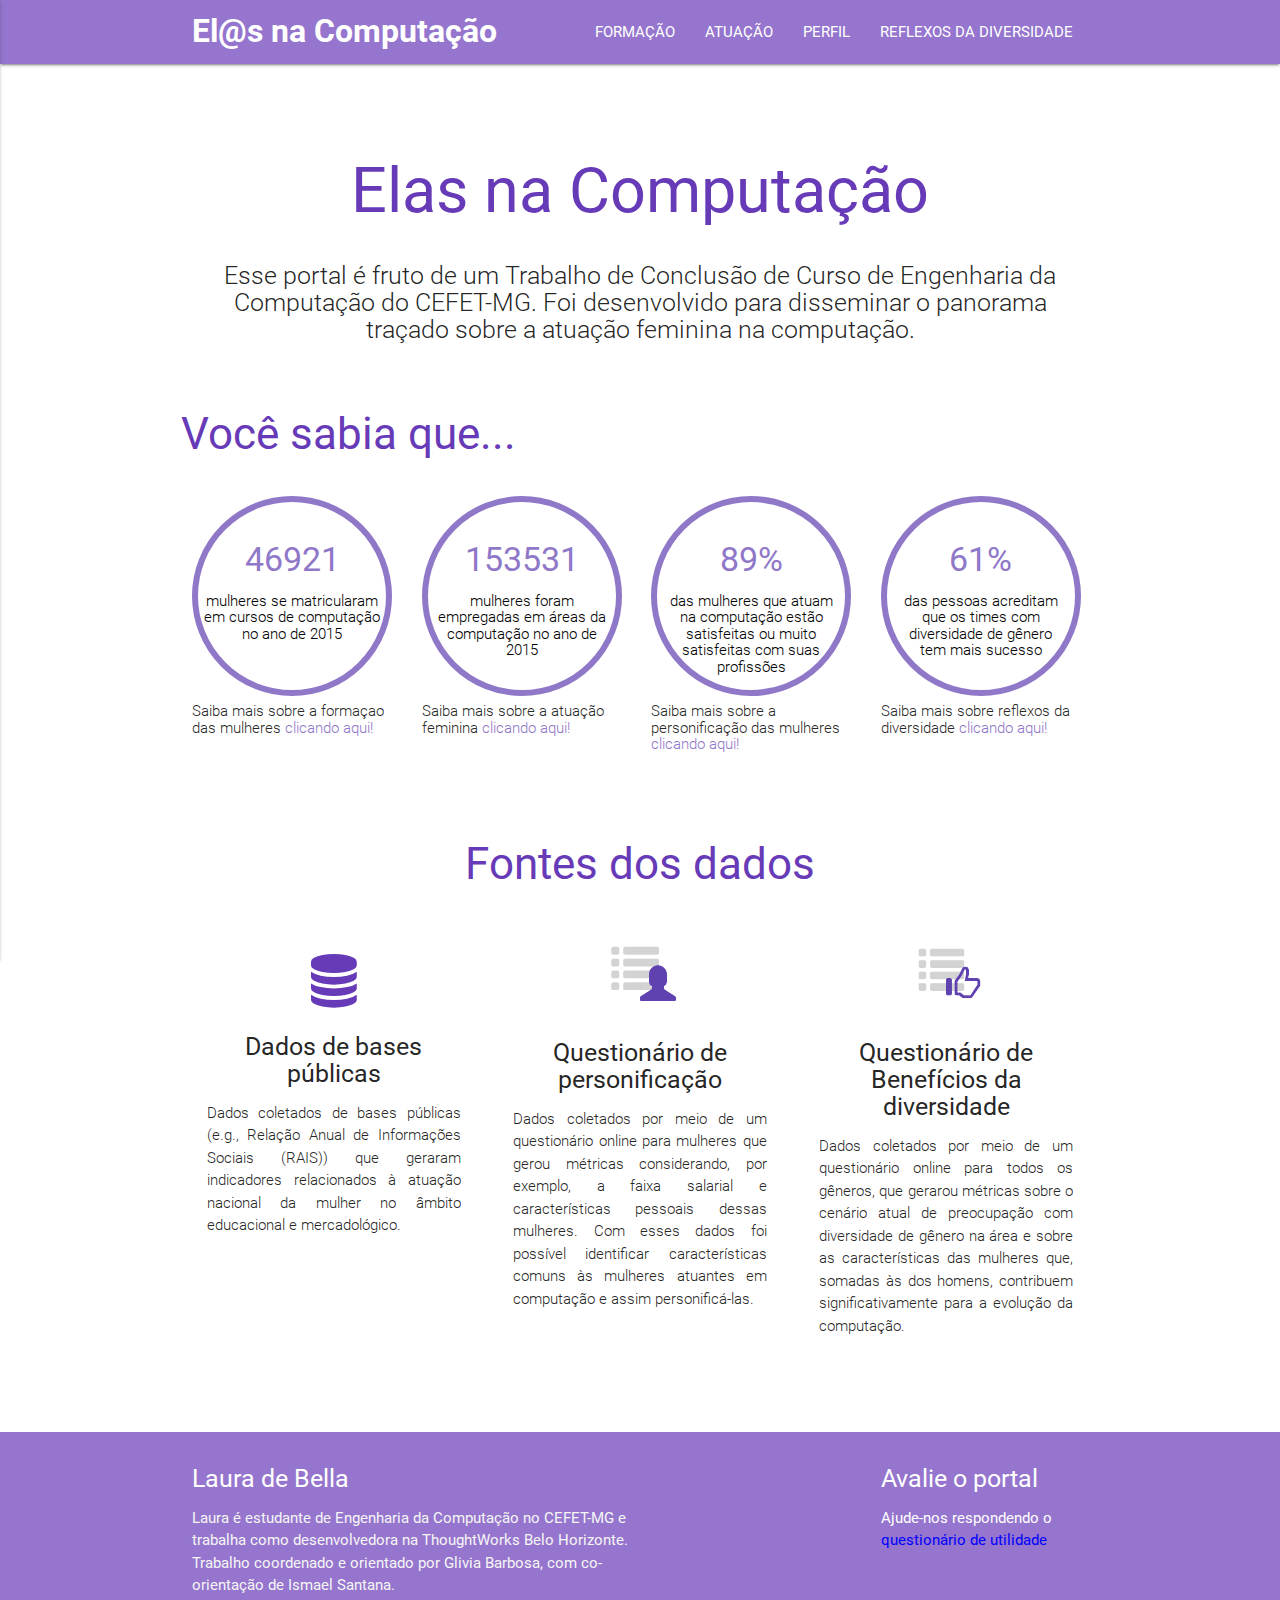
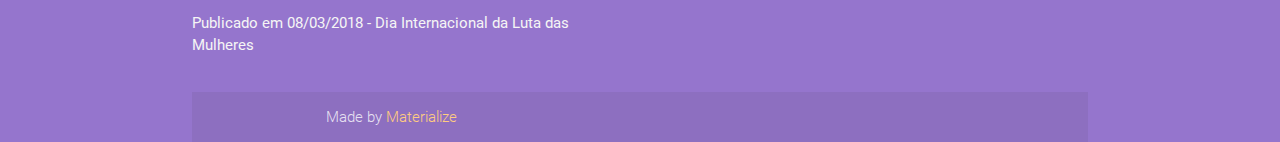
<file: index.html>
<!DOCTYPE html>
  <html lang="en">
  <head>
    <!-- Global site tag (gtag.js) - Google Analytics -->
<script async src="https://www.googletagmanager.com/gtag/js?id=UA-115524041-1"></script>
<script>
  window.dataLayer = window.dataLayer || [];
  function gtag(){dataLayer.push(arguments);}
  gtag('js', new Date());

  gtag('config', 'UA-115524041-1');
</script>

    <meta http-equiv="Content-Type" content="text/html; charset=UTF-8"/>
    <meta name="viewport" content="width=device-width, initial-scale=1, maximum-scale=1.0"/>
    <title>El@s na Computação - Página Inicial</title>

    <!-- CSS  -->
    <link href="https://fonts.googleapis.com/icon?family=Material+Icons" rel="stylesheet">
    <link href="css/materialize.css" type="text/css" rel="stylesheet" media="screen,projection"/>

    <link href="css/style.css" type="text/css" rel="stylesheet" media="screen,projection"/>
    <link rel="stylesheet" href="https://cdnjs.cloudflare.com/ajax/libs/font-awesome/4.7.0/css/font-awesome.min.css">
  </head>
  <body>



    <nav class="deep-purple lighten-2" role="navigation">
      <div class="nav-wrapper container"><a id="logo-container" href="index.html" class="brand-logo">El@s na Computação</a>
       <ul class="right hide-on-med-and-down menu-principal">
          <li><a href='educacao.html'>Formação</a></li>
          <li><a href='ocupacao.html'>Atuação</a></li>
          <li><a href='personificacao.html'>Perfil</a></li>
          <li><a href='beneficios.html'>Reflexos da Diversidade</a></li>
        </ul>

        <ul id="nav-mobile" class="side-nav">
          <li><a href='index.html'>Página Inicial</a></li>
          <li><a href='educacao.html'>Formação</a></li>
          <li><a href='ocupacao.html'>Atuação</a></li>
          <li><a href='personificacao.html'>Perfil</a></li>
          <li><a href='beneficios.html'>Reflexos da Diversidade</a></li>
        </ul>
        <a href="#" data-activates="nav-mobile" class="button-collapse"><i class="material-icons">menu</i></a>
      </div>
    </nav>


    <div class="section no-pad-bot" id="index-banner">
      <div class="container">
        <br><br>
        <h1 id="title-elas" class="header center lighten-2 deep-purple-text">Elas na Computação</h1>
        <div class="row center">
          <h5 class="header col s12 light">
            Esse portal é fruto de um Trabalho de Conclusão de Curso de Engenharia da Computação do CEFET-MG. Foi desenvolvido para disseminar o panorama traçado sobre a atuação feminina na computação. 
          </h5>
        </div>


      <!--  <div class="row center">
          <a href="http://materializecss.com/getting-started.html" id="download-button" class="btn-large waves-effect waves-light orange">Botão?</a>
        </div>-->

      </div>
    </div>


    <div class="section" id="voce-sabia">
      <div class="container">
        <div class="row">
          <h3 class="header left lighten-2 deep-purple-text">Você sabia que...</h3>

        </div>
        <div class="row" style="height: 250px"> 
          <div class="col s12 m6 l3">
            <a class="data-home" href="educacao.html">
              <div id='circle'>
                <br>
                <h4 class="center" style="color: #8F78C8">46921</h4>
                <h6 class="center light">mulheres se matricularam<br> em cursos de computação<br> no ano de 2015</h6>
              </div>
            </a>
            <h6 class="light">Saiba mais sobre a formaçao das mulheres <a class="link-home" href="educacao.html">clicando aqui!</h6></a>
          </div>
          <div class="col s12 m6 l3">
            <a class="data-home" href="ocupacao.html">
              <div id='circle'>
                <br>
                <h4 class="center" style="color: #8F78C8">153531</h4>
                <h6 class="center light">mulheres foram<br> empregadas em áreas da<br> computação no ano de <br>2015</h6>
              </div>
            </a>
            <h6 class="light">Saiba mais sobre a atuação feminina <a class="link-home" href="ocupacao.html">clicando aqui!</h6></a>
          </div>
          <div class="col s12 m6 l3">
            <a class="data-home" href="personificacao.html?#auto_analise">
              <div id='circle'>
                <br>
                <h4 class="center" style="color: #8F78C8">89%</h4>
                <h6 class="center light">das mulheres que atuam <br>na computação estão<br> satisfeitas ou muito<br> satisfeitas com suas <br>profissões</h6>
              </div>
            </a>
            <h6 class="light">Saiba mais sobre a personificação das mulheres <a class="link-home" href="personificacao.html?#auto_analise">clicando aqui!</h6></a>
          </div>
          <div class="col s12 m6 l3">
            <a class="data-home" href="beneficios.html">
              <div id='circle'>
                <br>
                <h4 class="center" style="color: #8F78C8">61%</h4>
                <h6 class="center light">das pessoas acreditam<br> que os times com <br>diversidade de gênero <br>tem mais sucesso</h6>
              </div>
            </a>
            <h6 class="light">Saiba mais sobre reflexos da diversidade <a class="link-home" href="beneficios.html">clicando aqui!</a></h6>
          </div>
      </div>
      </div>
    </div>
    <br>

    <div class="container">
      <div class="section">

         <div class="row">     
          <h3 class="center lighten-2 deep-purple-text">Fontes dos dados</h3>
        </div>
        <!--   Icon Section   -->
        <div class="row">
          <div class="col s12 m4">
            <div class="icon-block">
              <h2 class="center deep-purple-text"><i class="fa fa-database"></i></h2>
              <h5 class="center">Dados de bases<br> públicas</h5>

              <p class="light" style="text-align: justify;">Dados coletados de bases públicas (e.g., Relação Anual de Informações Sociais (RAIS)) que geraram indicadores relacionados à atuação nacional da mulher no âmbito educacional e mercadológico. </p>
            </div>
          </div>
          
          <div class="col s12 m4">
            <div class="icon-block">
              
              <div class="center">
                <img src="icon-personificacao.png" style="height: 70px; margin: 12px">
              </div>
              <h5 class="center">Questionário de personificação</h5>

              <p class="light" style="text-align: justify;">Dados coletados por meio de um questionário online para mulheres que gerou métricas considerando, por exemplo, a faixa salarial e características pessoais dessas mulheres. Com esses dados foi possível identificar características comuns às mulheres atuantes em computação e assim personificá-las. </p>
            </div>
          </div>

          <div class="col s12 m4">
            <div class="icon-block">
              <div class="center">
                <img src="icon-beneficios.png" style="height: 70px; margin: 12px">
              </div>
              <h5 class="center">Questionário de Benefícios da diversidade</h5>

              <p class="light" style="text-align: justify;">Dados coletados por meio de um questionário online para todos os gêneros, que gerarou métricas sobre o cenário atual de preocupação com diversidade de gênero na área e sobre as características das mulheres que, somadas às dos homens, contribuem significativamente para a evolução da computação.</p>
            </div>
          </div>
        </div>

      </div>
      <br><br>
    </div>


    <footer class="page-footer deep-purple lighten-2">
      <div class="container">
        <div class="row">
          <div class="col l6 s12">
            <h5 class="white-text">Laura de Bella</h5>
            <p class="grey-text text-lighten-4">Laura é estudante de Engenharia da Computação no CEFET-MG e trabalha como desenvolvedora na ThoughtWorks Belo Horizonte.</br> Trabalho coordenado e orientado por Glivia Barbosa, com co-orientação de Ismael Santana.</p>
            <p class="grey-text text-lighten-4">Publicado em 08/03/2018 - Dia Internacional da Luta das Mulheres</p>


          </div>
          <div class="col l3 s12">
            
          </div>
          <div class="col l3 s12">
            <h5 class="white-text">Avalie o portal</h5>
            <p> Ajude-nos respondendo o  <a class="data-home" target="_blank" href="https://goo.gl/forms/3vVTSEtHX3EsvIuh1" style="color:blue">questionário de utilidade</a></p>
            
        </div>
      </div>
      <div class="footer-copyright">
        <div class="container">
        Made by <a class="orange-text text-lighten-3" href="http://materializecss.com">Materialize</a>
        </div>
      </div>
    </footer>


    <!--  Scripts-->
    <script src="https://code.jquery.com/jquery-2.1.1.min.js"></script>
    <script src="js/materialize.js"></script>
    <script src="js/init.js"></script>

    </body>
  </html>
</file>
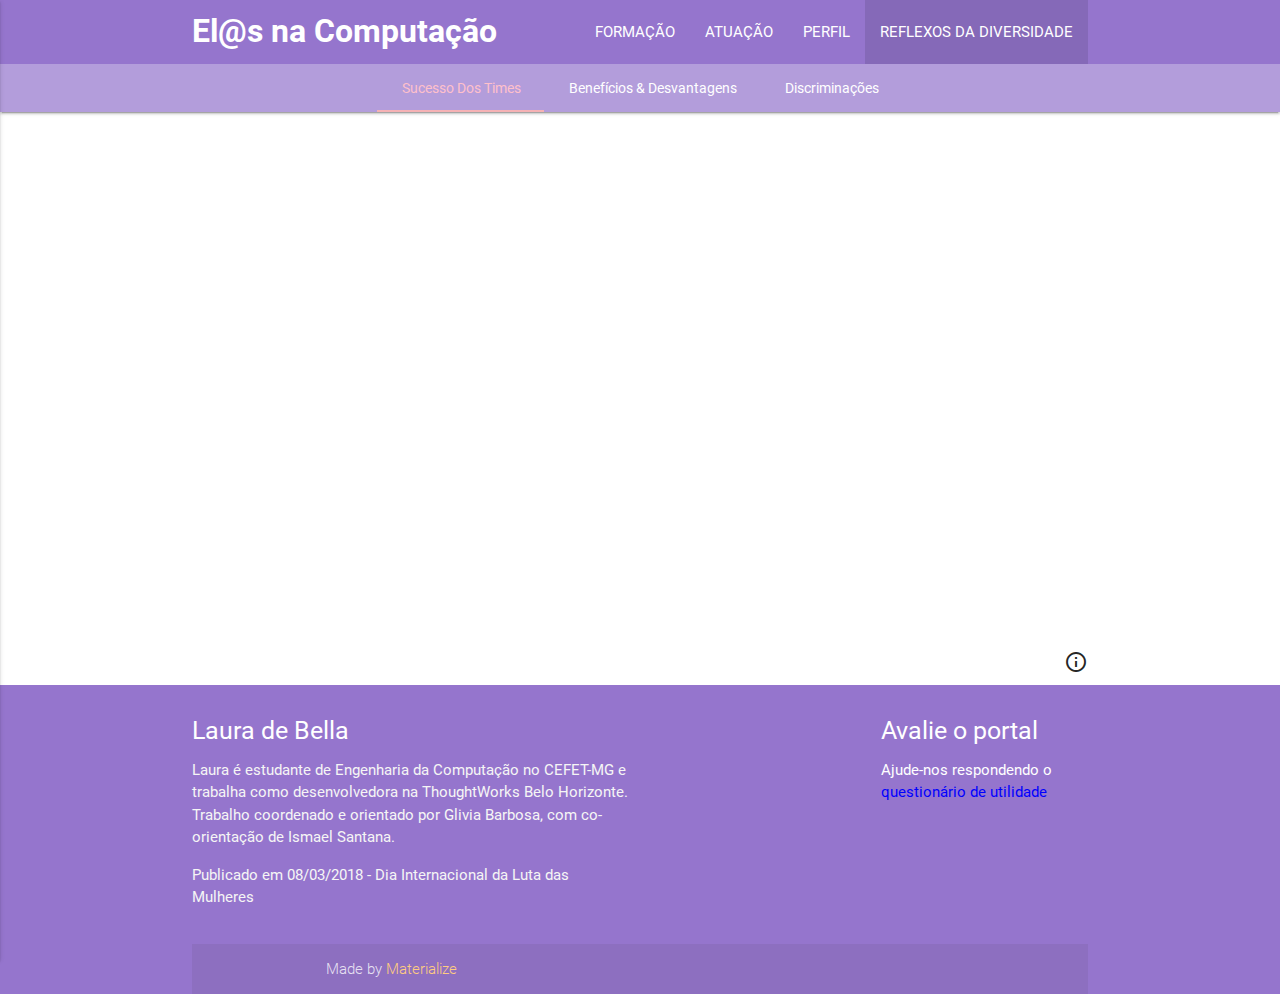
<file: beneficios.html>
<!DOCTYPE html>
<html lang="en">
<head>
  <!-- Global site tag (gtag.js) - Google Analytics -->
<script async src="https://www.googletagmanager.com/gtag/js?id=UA-115524041-1"></script>
<script>
  window.dataLayer = window.dataLayer || [];
  function gtag(){dataLayer.push(arguments);}
  gtag('js', new Date());

  gtag('config', 'UA-115524041-1');
</script>

  <meta http-equiv="Content-Type" content="text/html; charset=UTF-8"/>
  <meta name="viewport" content="width=device-width, initial-scale=1, maximum-scale=1.0"/>
  <title>El@s na Computação - Reflexos da diversidade</title>

  <!-- CSS  -->
  <link href="https://fonts.googleapis.com/icon?family=Material+Icons" rel="stylesheet">
  <link href="css/materialize.css" type="text/css" rel="stylesheet" media="screen,projection"/>
  <link href="css/style.css" type="text/css" rel="stylesheet" media="screen,projection"/>
</head>
<body>



 <nav class="deep-purple lighten-2 nav-extended" role="navigation">
    <div class="nav-wrapper container"><a id="logo-container" href="index.html" class="brand-logo">El@s na Computação</a>
      <ul class="right hide-on-med-and-down menu-principal">
        <li><a href='educacao.html'>Formação</a></li>
        <li><a href='ocupacao.html'>Atuação</a></li>
        <li><a href='personificacao.html'>Perfil</a></li>
        <li class="active"><a href='beneficios.html'>Reflexos da Diversidade</a></li>
      </ul>

      <ul id="nav-mobile" class="side-nav">
        <li><a href='index.html'>Página InSicial</a></li>
        <li class="active"><a href='educacao.html'>Formação</a></li>
        <li><a href='ocupacao.html'>Atuação</a></li>
        <li><a href='personificacao.html'>Perfil</a></li>
        <li class="active"><a href='beneficios.html'>Reflexos da Diversidade</a></li>
      </ul>
      <a href="#" data-activates="nav-mobile" class="button-collapse"><i class="material-icons">menu</i></a>
    </div>

     <div class="nav-content">
      <ul class="tabs deep-purple lighten-3" id="nav-tabs">

        <li class="tab internal-tabs"><a class="active" href="#sucesso">Sucesso dos Times</a></li>
        <li class="tab internal-tabs"><a href="#beneficios_e_desvantagens">Benefícios & Desvantagens</a>
        <li class="tab internal-tabs"><a href="#discriminacoes">Discriminações</a></li></li>
      </ul>
    </div>

  </nav>



 <!--  <div class="section no-pad-bot" id="index-banner">
    <div class="container">
      <br><br>
      <h1 class="header center lighten-2 deep-purple-text">
        Benefícios da Diversidade de Gênero
      </h1>
    </div>
  </div> -->

  <br>
  <div class="container" id="sucesso">
    <div class="section" style=" height: 550px;">

        <div id='sucesso_times' style=" height: 500px; width: 500px; margin: auto"></div>
        <i class="material-icons tooltipped" data-delay="50" data-tooltip="Para gerar essa visualização foi perguntado<br> às pessoas atuantes na computação se elas<br> acreditavam que times com diversidade tem mais sucesso." data-position="top" data-html="true" style="float: right">info_outline</i>
        <table border="1" hidden summary="Tabela com o número de Pessoas acreditam que times com maior diversidade tem mais sucesso">
          <caption>
            Pessoas acreditam que times com maior diversidade tem mais sucesso
          </caption>

          <tr>
            <td></td>
            <th>Número de Pessoas</th>
            <th>Percentual</th>
          </tr>
          <tr>
            <th>pessoas que acreditam que os times com maior diversidade de gênero tem mais sucesso</th>
            <td>244</td>
            <td>61%</td>
          </tr>
          <tr>
            <th>pessoas que acreditam que os times com maior diversidade de gênero não tem necessáriamente mais sucesso</th>
            <td>156</td>
            <td>39%</td>
          </tr>
        </table>
 
    </div>
  </div>  

  <div class="container" id="beneficios_e_desvantagens" style=" height:600px; margin: auto;">
    <div class="section">

      <div style="width:850px; margin: auto;">
        <div id='beneficios_desvantagens' style=" height: 500px; "></div>
        <i class="material-icons tooltipped" data-delay="50" data-tooltip="Para gerar essa visualização foi perguntado<br> às pessoas atuantes na computação quais eram<br> os benefícios e as desvangens da diversidade de gênero nos times de computação." data-position="top" data-html="true" style="float: right">info_outline</i>
        <table border="1" hidden summary="Ranking com as palavras mais citadas no que diz respeito aos benefícios da diversidade de gênero">

          <caption>
           benefícios da diversidade de gênero
          </caption>

          <tr>
            <td></td>
            <th>Posição no Ranking</th>
            <th>Benefício</th>
          </tr>
          <tr><td>1</td><td>Diferentes</td></tr>
          <tr><td>2</td><td>Diversidade</td></tr>
          <tr><td>3</td><td>Visão</td></tr></td></tr>
          <tr><td>4</td><td>Organização</td></tr>
          <tr><td>5</td><td>Equipe</td></tr>
          <tr><td>6</td><td>Time</td></tr>
          <tr><td>7</td><td>Capacidade</td></tr>
        </table>
        <table border="1" hidden summary="Ranking com as palavras mais citadas no que diz respeito as desvangens da diversidade de gênero">

          <caption>
            desvantagens da diversidade de gênero
          </caption>

          <tr>
            <td></td>
            <th>Posição no Ranking</th>
            <th>Desvantagem</th>
          </tr>
          <tr><td>1</td><td>Nenhuma</td></tr>
          <tr><td>2</td><td>Nenhum</td></tr>
          <tr><td>3</td><td>Preconceito</td></tr>
          <tr><td>4</td><td>Ansiedade</td></tr>
        </table>
      </div>
    </div>
  </div>


  <div class="container" id="discriminacoes" style="height: 1700px; margin: auto;">
    <div class="section">
      <div style="width:850px; margin: auto;">

        <div id='preconceitos' style=" height: 500px;"></div>  
        <i class="material-icons tooltipped" data-delay="50" data-tooltip="Para gerar essa visualização foi perguntado<br> às mulheres atuantes na computação quais <br> preconceitos ou discriminação elas já haviam sofrido." data-position="top" data-html="true" style="float: right">info_outline</i>
        <br>
        <br>

        <div style=" height: 500px; float:left;">
          <div id='diferenca_salarial' ></div>
          <table border="1" hidden summary="Tabela com as diferenças salariais entre gêneros">

            <caption>
              Diferenças salariais entre gêneros
            </caption>

            <tr>
              <td></td>
              <th>Número de Mulheres</th>
              <th>Percentual</th>
            </tr>
            <tr>
              <th>mulheres que identificam diferenças salariais</th>
              <td>50</td>
              <td>40%</td>
            </tr>
            <tr>
              <th>mulheres que não identificam diferenças salariais</th>
              <td>75</td>
              <td>60%</td>
            </tr>
          </table>
          <i class="material-icons tooltipped" data-delay="50" data-tooltip="Para gerar essa visualização foi perguntado<br> às mulheres atuantes na computação se elas <br> identificavam diferenças salariais entre gêneros." data-position="top" data-html="true" style="float: right">info_outline</i>
        </div>

        <div id='preterida_em_promocao' style=" width: '50%'"></div>
        <i class="material-icons tooltipped" data-delay="50" data-tooltip="Para gerar essa visualização foi perguntado<br> às mulheres atuantes na computação se <br> elas já haviam se sentido preteridas em <br>promoções por serem mulheres." data-position="top" data-html="true" style="float: right">info_outline</i>
        <table border="1" hidden summary="Tabela com o Índice de discriminação em promoções">
          <caption>
            Índice de discriminação em promoções
          </caption>

          <tr>
            <td></td>
            <th>Número de Mulheres</th>
            <th>Percentual</th>
          </tr>
          <tr>
            <th>mulheres já se sentiram preteridas em promoções por serem mulheres</th>
            <td>72</td>
            <td>38%</td>
          </tr>
          <tr>
            <th>mulheres nunca se sentiram preteridas em promoções por serem mulheres</th>
            <td>152</td>
            <td>62%</td>
          </tr>
        </table>

      <br>
      <br>
      <div style=" height: 500px; float:left;">
        <div id='diferencas_salariais' ></div>
        <i class="material-icons tooltipped" data-delay="50" data-tooltip="Para gerar essa visualização foi perguntado<br> às pessoas atuantes na computaçãose elas <br> identificavam diferenças salariais entre gêneros" data-position="top" data-html="true" style="float: right">info_outline</i>
        <table border="1" hidden summary="Tabela com o número de Pessoas que identificam diferenças salariais entre homens e mulheres">
          <caption>
            Pessoas que identificam diferenças salariais entre homens e mulheres
          </caption>

          <tr>
            <td></td>
            <th>Número de Pessoas</th>
            <th>Percentual</th>
          </tr>
          <tr>
            <th>pessoas que identificam diferenças salariais</th>
            <td>114</td>
            <td>31%</td>
          </tr>
          <tr>
            <th>pessoas que não identificam diferenças salariais</th>
            <td>247</td>
            <td>69%</td>
          </tr>
        </table>
      </div>

      <div id='presenciaram_preconceito' style=" height: 500px;  "></div>
      <i class="material-icons tooltipped" data-delay="50" data-tooltip="Para gerar essa visualização foi perguntado<br> às pessoas atuantes na computaçãose se elas <br> já presenciaram algum tipo de discriminação<br> contra mulheres na computação" data-position="top" data-html="true" style="float: right">info_outline</i>
      <table border="1" hidden summary="Tabela com o número de Pessoas que ja presenciaram discriminação contra mulheres na computação">
        <caption>
          Pessoas que ja presenciaram discriminação contra mulheres na computação
        </caption>

        <tr>
          <td></td>
          <th>Número de Pessoas</th>
          <th>Percentual</th>
        </tr>
        <tr>
          <th>pessoas que já presenciaram algum tipo de preconceito contra mulheres na computação</th>
          <td>290</td>
          <td>71%</td>
        </tr>
        <tr>
          <th>pessoas que nunca presenciaram algum tipo de preconceito contra mulheres na computação</th>
          <td>114</td>
          <td>29%</td>
        </tr>
      </table>

      </div>
    </div>
  </div>
      


<footer class="page-footer deep-purple lighten-2">
      <div class="container">
        <div class="row">
          <div class="col l6 s12">
            <h5 class="white-text">Laura de Bella</h5>
            <p class="grey-text text-lighten-4">Laura é estudante de Engenharia da Computação no CEFET-MG e trabalha como desenvolvedora na ThoughtWorks Belo Horizonte.</br> Trabalho coordenado e orientado por Glivia Barbosa, com co-orientação de Ismael Santana.</p>
            <p class="grey-text text-lighten-4">Publicado em 08/03/2018 - Dia Internacional da Luta das Mulheres</p>


          </div>
          <div class="col l3 s12">
            
          </div>
          <div class="col l3 s12">
            <h5 class="white-text">Avalie o portal</h5>
            <p> Ajude-nos respondendo o  <a class="data-home" target="_blank" href="https://goo.gl/forms/3vVTSEtHX3EsvIuh1" style="color:blue">questionário de utilidade</a></p>
            
        </div>
      </div>
      <div class="footer-copyright">
        <div class="container">
        Made by <a class="orange-text text-lighten-3" href="http://materializecss.com">Materialize</a>
        </div>
      </div>
    </footer>

  <!--  Scripts-->

  <script src= "https://cdn.zingchart.com/zingchart.min.js"></script>
  <script src="https://code.jquery.com/jquery-2.1.1.min.js"></script>
  <script src="js/materialize.js"></script>
  <script src="js/init.js"></script>

  <script src="js/beneficios/sucesso_times.js"></script>

  <script src="js/beneficios/beneficios_desvantagens.js"></script>
  
  <script src="js/nav-content-script.js"></script>


  <script src="js/personificacao/preconceitos.js"></script>
  <script src="js/personificacao/diferenca_salarial.js"></script>
  <script src="js/personificacao/preterida_em_promocao.js"></script>
  <script src="js/personificacao/diferencas_salariais.js"></script>
  <script src="js/personificacao/presenciaram_preconceito.js"></script>


  <style type="text/css">
          #matriculados {
            height:75%;
            width:100%;

          }

          #concluintes {
            height:75%;
            width:100%;
          }
           
          .zc-ref {
            display: none;
          }
        </style>

  </body>
</html>
</file>
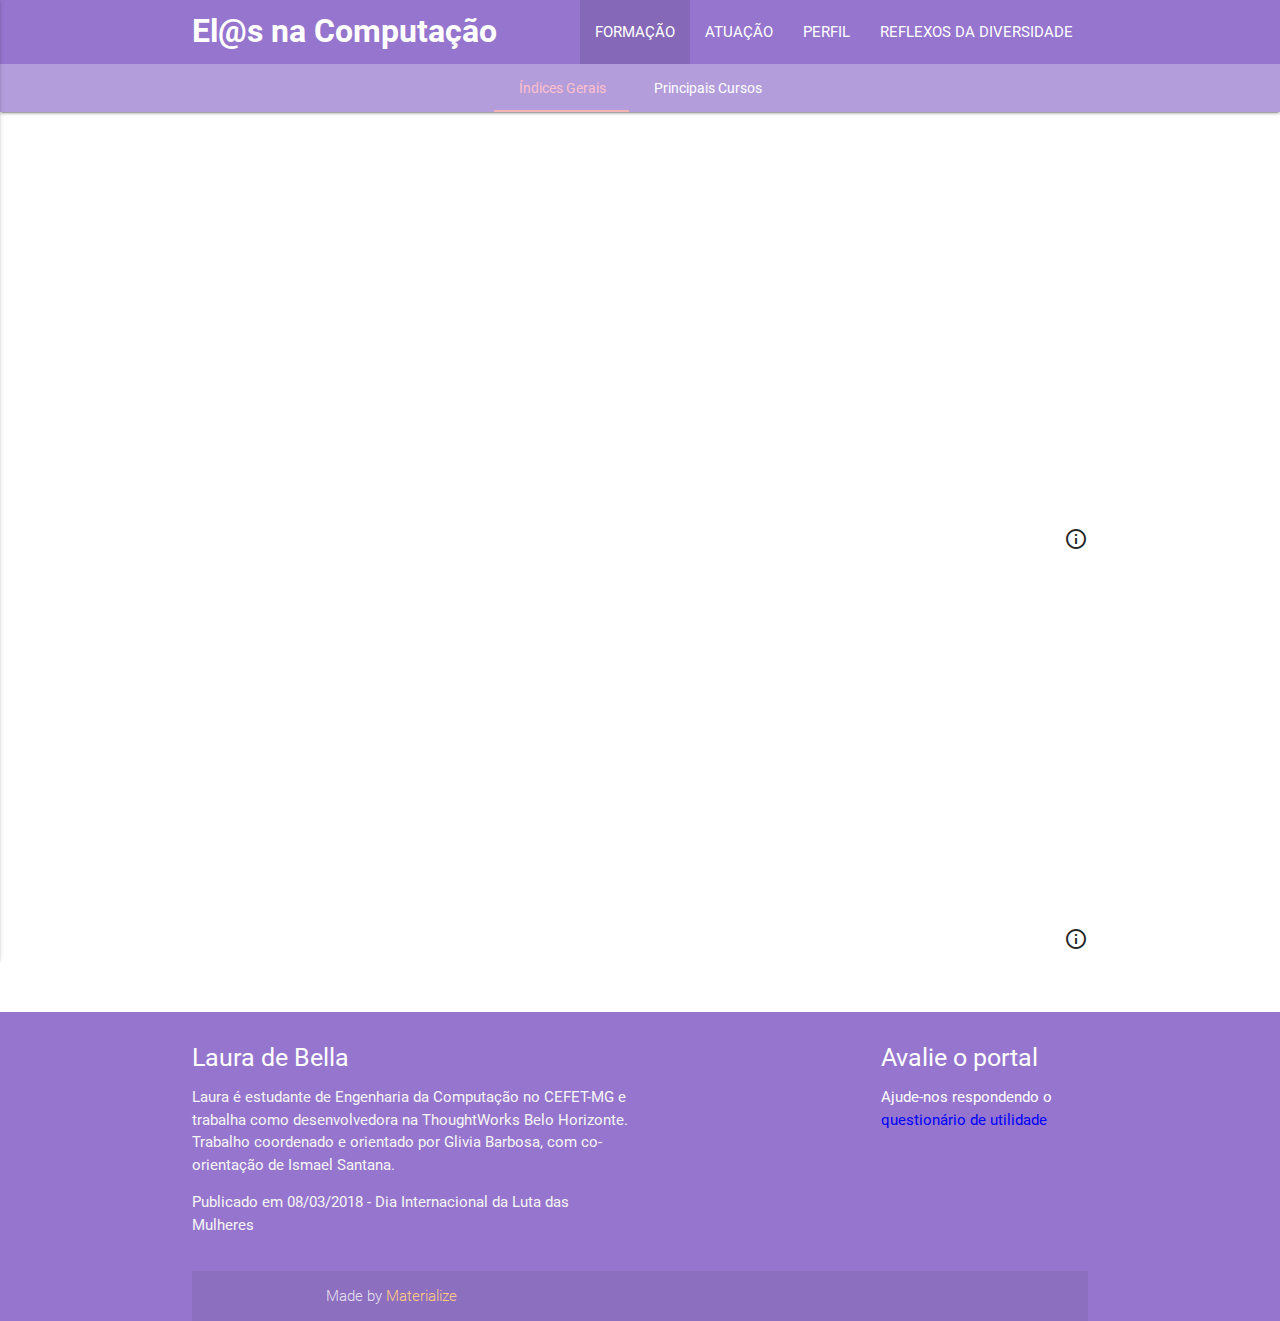
<file: educacao.html>
<!DOCTYPE html>
<html lang="en">
<head>
  <!-- Global site tag (gtag.js) - Google Analytics -->
<script async src="https://www.googletagmanager.com/gtag/js?id=UA-115524041-1"></script>
<script>
  window.dataLayer = window.dataLayer || [];
  function gtag(){dataLayer.push(arguments);}
  gtag('js', new Date());

  gtag('config', 'UA-115524041-1');
</script>

  <meta http-equiv="Content-Type" content="text/html; charset=UTF-8"/>
  <meta name="viewport" content="width=device-width, initial-scale=1, maximum-scale=1.0"/>
  <title>El@s na Computação - Formação</title>

  <!-- CSS  -->
  <link href="https://fonts.googleapis.com/icon?family=Material+Icons" rel="stylesheet">
  <link href="css/materialize.css" type="text/css" rel="stylesheet" media="screen,projection"/>
  <link href="css/style.css" type="text/css" rel="stylesheet" media="screen,projection"/>
</head>
<body>



<nav class="deep-purple lighten-2 nav-extended" role="navigation">
    <div class="nav-wrapper container"><a id="logo-container" href="index.html" class="brand-logo">El@s na Computação</a>
      <ul class="right hide-on-med-and-down menu-principal">
        <li class="active"><a href='educacao.html'>Formação</a></li>
        <li><a href='ocupacao.html'>Atuação</a></li>
        <li> <a href='personificacao.html'>Perfil</a></li>
        <li><a href='beneficios.html'>Reflexos da Diversidade</a></li>
      </ul>

      <ul id="nav-mobile" class="side-nav menu-principal">
        <li><a href='index.html'>Página InSicial</a></li>
        <li class="active"><a href='educacao.html'>Formação</a></li>
        <li><a href='ocupacao.html'>Atuação</a></li>
        <li><a href='personificacao.html'>Perfil</a></li>
        <li><a href='beneficios.html'>Reflexos da Diversidade</a></li>
      </ul>
      <a href="#" data-activates="nav-mobile" class="button-collapse"><i class="material-icons">menu</i></a>
    </div>

     <div class="nav-content">
      <ul class="tabs deep-purple lighten-3" id="nav-tabs">

        <li class="tab internal-tabs"><a class="active" href="#gerais">Índices Gerais</a></li>
        <li class="tab internal-tabs"><a href="#cursos">Principais Cursos</a></li>
      </ul>
    </div>

  </nav>


 <!--  <div class="section no-pad-bot" id="index-banner">
    <div class="container">
      <br><br>
      <h1 class="header center lighten-2 deep-purple-text">Dados de Formação</h1>
    </div>
  </div> -->

  <div class="container" id="gerais" style="height: 900px">
    <div class="section">
      <div id='matriculados' style=" height: 400px;"></div> 
      <i class="material-icons tooltipped" data-delay="50" data-tooltip="Gráfico gerado a partir da informação de <br>número de pessoas matriculadas por gênero e por ano<br> em cursos da computação. <br>Dados disponibilizada pela SBC." data-position="top" data-html="true" style="float: right">info_outline</i>
   
      <table border="1" hidden summary="Tabela com o número de matrículados em cursos de computação por gênero entre 2001 e 2015">

        <caption>
          número de matrículados em cursos de computação por gênero entre 2001 e 2015 
        </caption>

        <tr>
          <td></td>
          <th>Gênero masculino</th>
          <th>Gênero feminino</th>
        </tr>
        <tr><th>2001</th><td>89070</td><td>8281</td></tr>
        <tr><th>2002</th><td>111905</td><td>33190</td></tr>
        <tr><th>2003</th><td>133902</td><td>36627</td></tr>
        <tr><th>2004</th><td>147846</td><td>38061</td></tr>
        <tr><th>2005</th><td>168450</td><td>41230</td></tr>
        <tr><th>2006</th><td>182456</td><td>42151</td></tr>
        <tr><th>2007</th><td>210156</td><td>44613</td></tr>
        <tr><th>2008</th><td>241683</td><td>54662</td></tr>
        <tr><th>2009</th><td>246743</td><td>54000</td></tr>
        <tr><th>2010</th><td>261793</td><td>52643</td></tr>
        <tr><th>2011</th><td>257434</td><td>49958</td></tr>
        <tr><th>2012</th><td>255297</td><td>47777</td></tr>
        <tr><th>2013</th><td>259737</td><td>47154</td></tr>
        <tr><th>2014</th><td>272078</td><td>49042</td></tr>
        <tr><th>2015</th><td>273150</td><td>46921</td></tr>
      </table>

      <div id='concluintes' style=" height: 400px;"></div>
      <i class="material-icons tooltipped" data-delay="50" data-tooltip="Gráfico gerado a partir da informação de <br>número de pessoas formandas por gênero e por ano<br> em cursos da computação. <br>Dados disponibilizada pela SBC." data-position="top" data-html="true" style="float: right">info_outline</i>
      <table border="1" hidden summary="Tabela com o número de Concluíntes em cursos de computação por gênero entre 2001 e 2015">

        <caption>
          número de Concluíntes em cursos de computação por gênero entre 2001 e 2015
        </caption>

        <tr>
          <td></td>
          <th>Gênero masculino</th>
          <th>Gênero feminino</th>
        </tr>
        <tr><th>2001</th><td>7256</td><td>3380</td></tr>
        <tr><th>2002</th><td>9225</td><td>3470</td></tr>
        <tr><th>2003</th><td>11437</td><td>3881</td></tr>
        <tr><th>2004</th><td>16574</td><td>5216</td></tr>
        <tr><th>2005</th><td>21452</td><td>6455</td></tr>
        <tr><th>2006</th><td>23400</td><td>6450</td></tr>
        <tr><th>2007</th><td>26019</td><td>6432</td></tr>
        <tr><th>2008</th><td>28505</td><td>6775</td></tr>
        <tr><th>2009</th><td>36364</td><td>8955</td></tr>
        <tr><th>2010</th><td>34714</td><td>7762</td></tr>
        <tr><th>2011</th><td>33222</td><td>6902</td></tr>
        <tr><th>2012</th><td>33420</td><td>7127</td></tr>
        <tr><th>2013</th><td>31940</td><td>6448</td></tr>
        <tr><th>2014</th><td>32938</td><td>6404</td></tr>
        <tr><th>2015</th><td>34828</td><td>6638</td></tr>
      </table>

    </div>
  </div>  

  <div class="container" id="cursos" style="height: 600px; width: 900px; margin: auto;">
    <div class="section">
      <div id='cursos_graduacao' style=" height: 500px; float:left;"></div>
      <i class="material-icons tooltipped" data-delay="50" data-tooltip="Para gerar essa visualização foi perguntado<br> às mulheres atuantes na computação o <br>curso de graduação que haviam cursado." data-position="top" data-html="true" style="float: right">info_outline</i>
      <table border="1" hidden summary="Ranking com as palavras mais citadas no que diz respeito aos principais cursos de graduação cursados pelas mulheres">

        <caption>
          principais cursos de graduação cursados pelas mulheres
        </caption>

        <tr>
          <td></td>
          <th>Posição no Ranking</th>
          <th>Curso</th>
        </tr>
        <tr><td>1</td><td>Ciência da Computação</td></tr>
        <tr><td>2</td><td>Sistema de Informação</td></tr>
        <tr><td>3</td><td>Engenharia da Computação</td></tr>
        <tr><td>4</td><td>Sistema de Informação</td></tr>
        <tr><td>5</td><td>Administração de Enpresas</td></tr>
      </table>
    </div>
  </div>
  

<footer class="page-footer deep-purple lighten-2">
      <div class="container">
        <div class="row">
          <div class="col l6 s12">
            <h5 class="white-text">Laura de Bella</h5>
            <p class="grey-text text-lighten-4">Laura é estudante de Engenharia da Computação no CEFET-MG e trabalha como desenvolvedora na ThoughtWorks Belo Horizonte.</br> Trabalho coordenado e orientado por Glivia Barbosa, com co-orientação de Ismael Santana.</p>
            <p class="grey-text text-lighten-4">Publicado em 08/03/2018 - Dia Internacional da Luta das Mulheres</p>


          </div>
          <div class="col l3 s12">
            
          </div>
          <div class="col l3 s12">
            <h5 class="white-text">Avalie o portal</h5>
            <p> Ajude-nos respondendo o  <a class="data-home" target="_blank" href="https://goo.gl/forms/3vVTSEtHX3EsvIuh1" style="color:blue">questionário de utilidade</a></p>
            
        </div>
      </div>
      <div class="footer-copyright">
        <div class="container">
        Made by <a class="orange-text text-lighten-3" href="http://materializecss.com">Materialize</a>
        </div>
      </div>
    </footer>


  <!--  Scripts-->

  <script src= "https://cdn.zingchart.com/zingchart.min.js"></script>
  <script src="https://code.jquery.com/jquery-2.1.1.min.js"></script>
  <script src="js/materialize.js"></script>
  <script src="js/init.js"></script>
  <script src="js/educacao/educacao.js"></script>
  <script src="js/educacao/cursos_graduacao.js"></script>

  <script src="js/nav-content-script.js"></script>

  <style type="text/css">
          #matriculados {
            height:75%;
            width:100%;

          }

          #concluintes {
            height:75%;
            width:100%;
          }
           
          .zc-ref {
            display: none;
          }
        </style>

  </body>
</html>
</file>
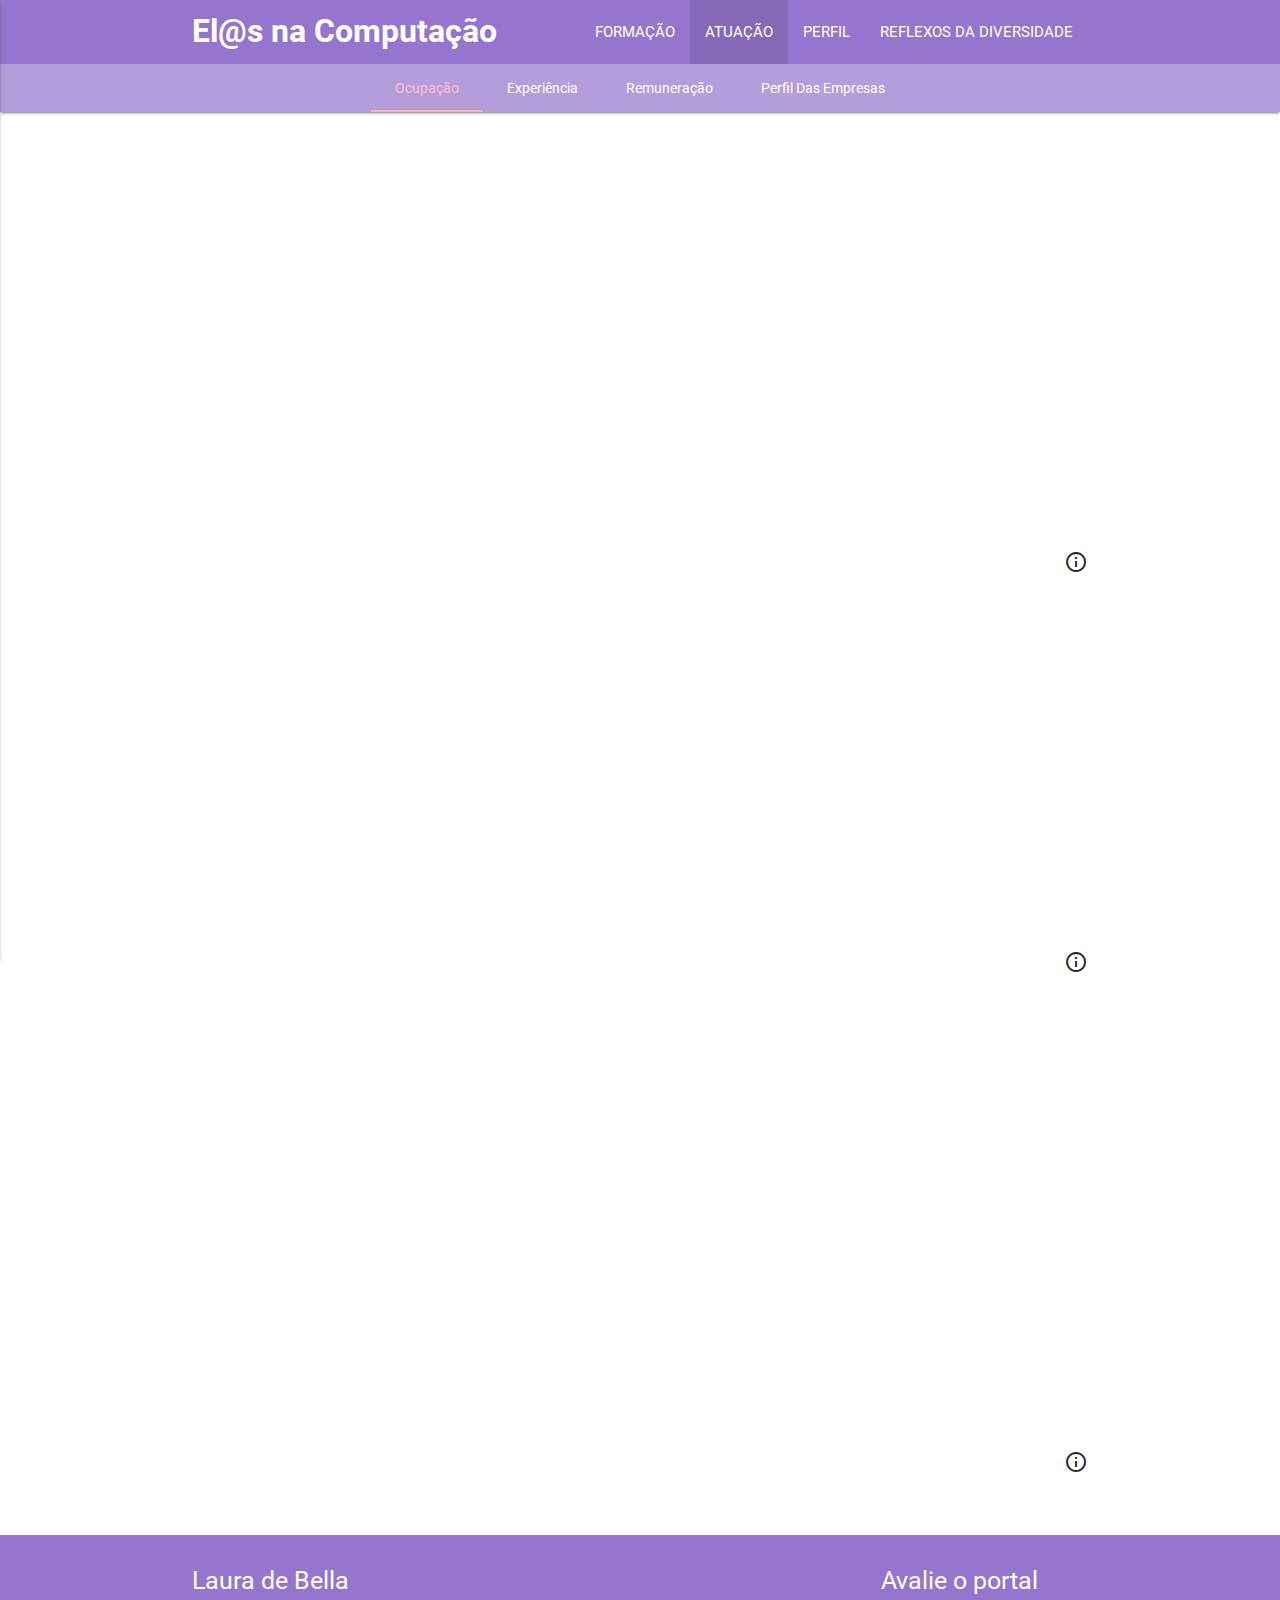
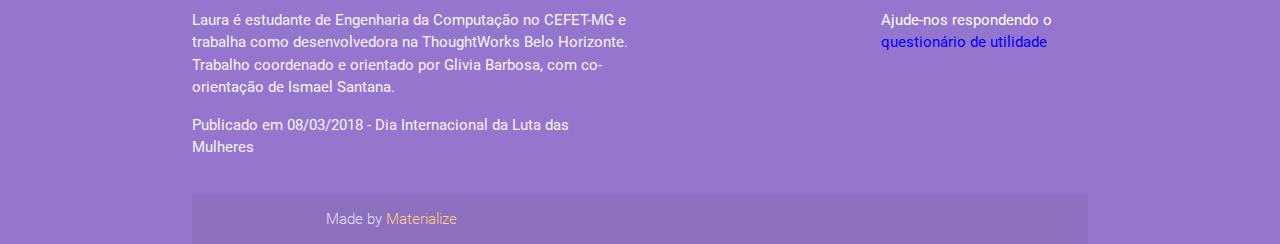
<file: ocupacao.html>
<!DOCTYPE html>
<html lang="en">
<head>
  <!-- Global site tag (gtag.js) - Google Analytics -->
<script async src="https://www.googletagmanager.com/gtag/js?id=UA-115524041-1"></script>
<script>
  window.dataLayer = window.dataLayer || [];
  function gtag(){dataLayer.push(arguments);}
  gtag('js', new Date());

  gtag('config', 'UA-115524041-1');
</script>

  <meta http-equiv="Content-Type" content="text/html; charset=UTF-8"/>
  <meta name="viewport" content="width=device-width, initial-scale=1, maximum-scale=1.0"/>
  <title>El@s na Computação - Atuação</title>

  <!-- CSS  -->
  <link href="https://fonts.googleapis.com/icon?family=Material+Icons" rel="stylesheet">
  <link href="css/materialize.css" type="text/css" rel="stylesheet" media="screen,projection"/>
  <link href="css/style.css" type="text/css" rel="stylesheet" media="screen,projection"/>
</head>
<body>

<nav class="deep-purple lighten-2 nav-extended" role="navigation">
  <div class="nav-wrapper container"><a id="logo-container" href="index.html" class="brand-logo">El@s na Computação</a>
    <ul class="right hide-on-med-and-down menu-principal">
      <li><a href='educacao.html'>Formação</a></li>
      <li class="active" ><a href='ocupacao.html'>Atuação</a></li>
      <li><a href='personificacao.html'>Perfil</a></li>
      <li><a href='beneficios.html'>Reflexos da Diversidade</a></li>
    </ul>

    <ul id="nav-mobile" class="side-nav">
      <li><a href='index.html'>Página InSicial</a></li>
      <li><a href='educacao.html'>Formação</a></li>
      <li class="active"><a href='ocupacao.html'>Atuação</a></li>
      <li><a href='personificacao.html'>Perfil</a></li>
      <li><a href='beneficios.html'>Reflexos da Diversidade</a></li>
    </ul>
    <a href="#" data-activates="nav-mobile" class="button-collapse"><i class="material-icons">menu</i></a>
  </div>

   <div class="nav-content">
    <ul class="tabs deep-purple lighten-3" id="nav-tabs">
      <li class="tab internal-tabs"><a class="active" href="#por_ocupacao">Ocupação</a></li>
      <li class="tab internal-tabs"><a href="#experiencia">Experiência</a></li>
      <li class="tab internal-tabs"><a href="#remuneracao">Remuneração</a></li>
      <li class="tab internal-tabs"><a href="#empresas">Perfil das Empresas</a></li>

    </ul>
  </div>

</nav>

  <!-- <div class="section no-pad-bot" id="index-banner">
    <div class="container">
      <br><br>
      <h1 class="header center lighten-2 deep-purple-text">Dados de Ocupação</h1>
    </div>
  </div> -->
  <br>

  <div class="container" id="por_ocupacao">
    <div class="section" style=" height: 1400px;">

      <div id='empregos_por_ocupação_ano' style=" height: 400px;"></div>
      <i class="material-icons tooltipped" data-delay="50" data-tooltip="Gráfico gerado a partir da informação de <br>número de empregos por ocupação entre 2003 e 2014<br> do gênero feminino. Dados disponibilizados pela <br>Relação Anual de Informações Sociais (RAIS)." data-position="top" data-html="true" style="float: right">info_outline</i> 
      <table border="1" hidden summary="Tabela com o Número de empregos por ocupação entre 2003 e 2014 do gênero feminino">

            <caption>
              Número de empregos por ocupação entre 2003 e 2014 do gênero feminino
            </caption>

            <tr>
              <td></td>
              <th>Diretoras de Serviços de Informática</th>
              <th>Engenheiras em Computação</th>
              <th>Gerentes de Tecnologia da Informação</th>
              <th>Administradoras de Tecnologia da Informação</th>
              <th>Analistas de Tecnologia da Informação</th>
              <th>Cientistas da Informação</th>
              <th>Técnicas de Desenvolvimento de Sistemas</th>
              <th>Técnicas em Operação de Computadores</th>
              <th>Processadoras de Dados</th>
            </tr>
            <tr><th>2003</th>  <td>135</td>  <td>185</td>  <td>1621</td><td>943</td>  <td>24743</td>  <td>9236</td>  <td>25395</td>  <td>14907</td><td>46590</td> </tr>
            <tr><th>2004</th>  <td>126</td>  <td>229</td>  <td>2027</td><td>1814</td>  <td>27741</td>  <td>9222</td>  <td>28646</td>  <td>15558</td><td>49055</td> </tr>
            <tr><th>2005</th>  <td>289</td>  <td>267</td>  <td>2334</td><td>1724</td>  <td>31042</td>  <td>10261</td>  <td>29403</td>  <td>15764</td><td>46393</td> </tr>
            <tr><th>2006</th>  <td>247</td>  <td>298</td>  <td>2683</td><td>1752</td>  <td>35334</td>  <td>11283</td>  <td>30317</td>  <td>17153</td><td>44339</td> </tr>
            <tr><th>2007</th>  <td>248</td>  <td>376</td>  <td>3325</td><td>2059</td>  <td>38904</td>  <td>11309</td>  <td>30358</td>  <td>16735</td><td>43689</td> </tr>
            <tr><th>2008</th>  <td>211</td>  <td>408</td>  <td>3440</td><td>2365</td>  <td>43332</td>  <td>12384</td>  <td>31783</td>  <td>18251</td><td>42800</td> </tr>
            <tr><th>2009</th>  <td>305</td>  <td>414</td>  <td>3845</td><td>3088</td>  <td>46198</td>  <td>12483</td>  <td>32043</td>  <td>18080</td><td>40298</td> </tr>
            <tr><th>2010</th>  <td>400</td>  <td>455</td>  <td>4345</td><td>3391</td>  <td>48934</td>  <td>13922</td>  <td>34724</td>  <td>19613</td><td>41000</td> </tr>
            <tr><th>2011</th>  <td>480</td>  <td>550</td>  <td>5873</td><td>3725</td>  <td>53592</td>  <td>15019</td>  <td>8760</td>  <td>20760</td><td>39922</td> </tr>
            <tr><th>2012</th>  <td>443</td>  <td>581</td>  <td>6130</td><td>3749</td>  <td>55758</td>  <td>15634</td>  <td>9090</td>  <td>18901</td><td>37790</td> </tr>
            <tr><th>2013</th>  <td>473</td>  <td>645</td>  <td>7213</td><td>3484</td>  <td>60019</td>  <td>15912</td>  <td>9442</td>  <td>19753</td><td>33891</td> </tr>
            <tr><th>2014</th>  <td>483</td>  <td>771</td>  <td>7792</td><td>3873</td>  <td>61541</td>  <td>17101</td>  <td>9416</td>  <td>19797</td><td>32757</td> </tr>
      </table> 

      <div id='empregos_ano' style=" height: 400px;"></div> 
      <i class="material-icons tooltipped" data-delay="50" data-tooltip="Gráfico gerado a partir da informação de número de empregos<br>na computação por gênero entre 2003 e 2014. <br>Dados disponibilizados pela Relação Anual <br>de Informações Sociais (RAIS)." data-position="top" data-html="true" style="float: right">info_outline</i> 
      <table border="1" hidden summary="Tabela com o Número de empregos na computação por gênero entre 2003 e 2014">

              <caption>
                Número de empregos na computação por gênero entre 2003 e 2014
              </caption>

              <tr>
                <td></td>
                <th>Gênero masculino</th>
                <th>Gênero feminino</th>
              </tr>
              <tr><th>2003</th><td>196464</td><td>123755</td></tr>
              <tr><th>2004</th><td>215074</td><td>134418</td></tr>
              <tr><th>2005</th><td>234632</td><td>137477</td></tr>
              <tr><th>2006</th><td>258049</td><td>143406</td></tr>
              <tr><th>2007</th><td>279556</td><td>147003</td></tr>
              <tr><th>2008</th><td>311193</td><td>154974</td></tr>
              <tr><th>2009</th><td>333336</td><td>156754</td></tr>
              <tr><th>2010</th><td>367104</td><td>166784</td></tr>
              <tr><th>2011</th><td>375710</td><td>148681</td></tr>
              <tr><th>2012</th><td>392989</td><td>148076</td></tr>
              <tr><th>2013</th><td>418368</td><td>150832</td></tr>
              <tr><th>2014</th><td>439693</td><td>153531</td></tr>
      </table>

      <div id='percentual_mulheres' style=" height: 500px;"></div>
      <i class="material-icons tooltipped" data-delay="50" data-tooltip="Para gerar essa visualização foi perguntado<br> às pessoas atuantes na computação o <br>percentual de mulheres na empresa que elas trabalham." data-position="top" data-html="true" style="float: right">info_outline</i>
      <table border="1" hidden summary="Tabela com o Percentual de mulheres nas empresas de computação">
        <caption>
         Percentual de mulheres nas empresas de computação
        </caption>

        <tr>
          <td></td>
          <th>Número de Empresas</th>
        </tr>
        <tr>
          <th>Menos de 10%</th>
          <td>67<td>
        </tr>
        <tr>
          <th>acima de 10% até 30%</th>
          <td>106<td>
        </tr>
        <tr>
          <th>acima de 30% até 50%</th>
          <td>84<td>
        </tr>
        <tr>
          <th>acima de 50% até 70%</th>
          <td>26<td>
        </tr>
        <tr>
          <th>acima de 70%</th>
          <td>6<td>
        </tr>
        <tr>
          <th>Estou desempregado atualmente</th>
          <td>48<td>
        </tr>
        <tr>
          <th>Não sei</th>
          <td>68<td>
        </tr>
      </table>
    </div>
  </div>

  <div class="container" id="experiencia">
    <div class="section" style="height: 1200px">

        <div id='areas_de_atuacao' style=" height: 600px; width: 800px;" ></div>
        <i class="material-icons tooltipped" data-delay="50" data-tooltip="Para gerar essa visualização foi perguntado<br> às mulheres atuantes na computação as áreas <br>que elas atuam atualmente e as áreas que elas ja atuaram." data-position="top" data-html="true" style="float: right">info_outline</i>
        <table border="1" hidden summary="Tabela com as Transições entre as áreas de atuação das mulheres na computação">

          <caption>
            Transições entre as áreas de atuação das mulheres na computação
          </caption>

          <tr>
            <td></td>
            <th>Desenvolvedoras</th>
            <th>Testadoras</th>
            <th>Professoras</th>
            <th>Pesquisadoras</th>
            <th>Analistas de Requisitos</th>
            <th>Designers</th>
            <th>Gerentes</th>
          </tr>
          <tr>
            <th>Desenvolvedoras</th>
            <td>87</td>
            <td>32</td>
            <td>2</td>
            <td>35</td>
            <td>0</td>
            <td>2</td>
            <td>13</td>
          </tr>
          <tr>
            <th>Testadoras</th>
            <td>30</td>
            <td>37</td>
            <td>0</td>
            <td>14</td>
            <td>1</td>
            <td>0</td>
            <td>15</td>
          </tr>
          <tr>
            <th>Professoras</th>
            <td>25</td>
            <td>5</td>
            <td>1</td>
            <td>24</td>
            <td>0</td>
            <td>1</td>
            <td>5</td>
          </tr>
          <tr>
            <th>Pesquisadoras</th>
            <td>20</td>
            <td>6</td>
            <td>0</td>
            <td>22</td>
            <td>0</td>
            <td>1</td>
            <td>6</td>
          </tr>
          <tr>
            <th>Analistas de Requisitos</th>
            <td>37</td>
            <td>23</td>
            <td>0</td>
            <td>14</td>
            <td>1</td>
            <td>0</td>
            <td>16</td>
          </tr>
          <tr>
            <th>Designers</th>
            <td>10</td>
            <td>6</td>
            <td>0</td>
            <td>7</td>
            <td>0</td>
            <td>1</td>
            <td>3</td>
          </tr>
          <tr>
            <th>Gerentes</th>
            <td>30</td>
            <td>21</td>
            <td>0</td>
            <td>12</td>
            <td>1</td>
            <td>0</td>
            <td>35</td>
          </tr>
        </table>

      <div style="margin: auto; width: 850px">
        <div id='tempo_experiencia' style=" height: 500px;"></div>
        <i class="material-icons tooltipped" data-delay="50" data-tooltip="Para gerar essa visualização foi perguntado<br> às mulheres atuantes na computação o <br>tempo de experiência das mesmas na área." data-position="top" data-html="true" style="float: right">info_outline</i>
        <table border="1" hidden summary="Tabela com o Tempo de experiência das mulheres na área de computação">

            <caption>
              Tempo de experiência das mulheres na área 
            </caption>

            <tr>
              <td></td>
              <th>Número de Mulheres</th>
            </tr>
            <tr>
              <th>Menos de um ano<br> de experiência</th>
              <td>13</td>
            </tr>
            <tr>
              <th>Entre um ano e <br>cinco anos de experiência</th>
              <td>81</td>
            </tr>
            <tr>
              <th>Mais de cinco e menos de <br>dez anos de experiência</th>
              <td>56</td>
            </tr>
            <tr>
              <th>Entre dez e quinze <br>anos de experiência</th>
              <td>49</td>
            </tr>
            <tr>
              <th>Mais de quinze e menos de <br>vinte anos de experiência</th>
              <td>9</td>
            </tr>
            <tr>
              <th>Vinte anos ou <br>mais de experiência</th>
              <td>20</td>
            </tr>
        </table>
      </div>
    </div>
  </div>  

  <div class="container" id="remuneracao">
    <div class="section">

      <div style="margin: auto; height: 1500px">

        <div id='salarios_por_ocupação_ano' style=" height: 400px;"></div>
        <i class="material-icons tooltipped" data-delay="50" data-tooltip="Gráfico gerado a partir da informação da <br>média salárial por ocupação entre 2003 e 2014 <br>no Brasil do gênero feminino. Dados disponibilizados pela <br>Relação Anual de Informações Sociais (RAIS)." data-position="top" data-html="true" style="float: right">info_outline</i> 
        <table border="1" hidden summary="Tabela com a Média salárial por ocupação entre 2003 e 2014 no Brasil do gênero feminino">

          <caption>
            Média salárial por ocupação entre 2003 e 2014 no Brasil do gênero feminino
          </caption>

          <tr>
            <td></td>
            <th>Diretoras de Serviços de Informática</th>
            <th>Engenheiras em Computação</th>
            <th>Gerentes de Tecnologia da Informação</th>
            <th>Administradoras de Tecnologia da Informação</th>
            <th>Analistas de Tecnologia da Informação</th>
            <th>Cientistas da Informação</th>
            <th>Técnicas de Desenvolvimento de Sistemas</th>
            <th>Técnicas em Operação de Computadores</th>
            <th>Processadoras de Dados</th>
          </tr>
          <tr><th>2003</th> <td>3579.11</td><td>4294.77</td><td>5222.49</td><td>2988.94</td><td>2327.28</td><td>1207.25</td><td>3489.53</td><td>1064.33</td><td>715.54</td></tr>
          <tr><th>2004</th> <td>4489.61</td><td>4320.23</td><td>5393.58</td><td>2192.57</td><td>2521.13</td><td>1331.53</td><td>3715.13</td><td>1138</td><td>788.48</td></tr>
          <tr><th>2005</th> <td>2968.08</td><td>4799.56</td><td>5675.73</td><td>2707.53</td><td>2595.78</td><td>1393.44</td><td>3844.76</td><td>1203.7</td><td>824.91</td></tr>
          <tr><th>2006</th> <td>4139.12</td><td>4970.67</td><td>5901.01</td><td>2985.74</td><td>2783.21</td><td>1249.73</td><td>3988.61</td><td>1203.56</td><td>944.05</td></tr>
          <tr><th>2007</th> <td>4233.87</td><td>5135.87</td><td>5792.2</td><td>3146.43</td><td>2870.07</td><td>1291.18</td><td>4026.41</td><td>1239.68</td><td>1014.43</td></tr>
          <tr><th>2008</th> <td>5895.08</td><td>5207.3</td><td>6923.91</td><td>3196.36</td><td>3005.84</td><td>1418.61</td><td>4345.92</td><td>1314.49</td><td>1134.84</td></tr>
          <tr><th>2009</th> <td>6035.07</td><td>5616.31</td><td>7188.43</td><td>3385.92</td><td>3326.01</td><td>1683.15</td><td>4630.73</td><td>1404.8</td><td>1370.86</td></tr>
          <tr><th>2010</th> <td>5487.89</td><td>5868.76</td><td>7422.81</td><td>3582.14</td><td>3759.86</td><td>1841.82</td><td>4610.09</td><td>1453.79</td><td>1467.45</td></tr>
          <tr><th>2011</th> <td>6519.41</td><td>6428.32</td><td>7143.29</td><td>3682.25</td><td>4114.2</td><td>3031.39</td><td>4979.98</td><td>1494.69</td><td>1584.97</td></tr>
          <tr><th>2012</th> <td>8502.09</td><td>6989.07</td><td>8125.59</td><td>4126.91</td><td>4353.37</td><td>3273.44</td><td>5235.23</td><td>1676.61</td><td>1678.96</td></tr>
          <tr><th>2013</th> <td>8656.65</td><td>7337.26</td><td>8809.64</td><td>4385.72</td><td>4592.47</td><td>3507.08</td><td>5600.95</td><td>1821.76</td><td>1875.83</td></tr>
          <tr><th>2014</th> <td>9878.88</td><td>7426.79</td><td>9374.96</td><td>4641.71</td><td>4801.43</td><td>3832.11</td><td>5821.26</td><td>1979.21</td><td>2019.39</td></tr>
        </table>

        <div id='renda_total_por_ocupacao_mulheres' style=" height: 500px;"></div>
        <i class="material-icons tooltipped" data-delay="50" data-tooltip="Gráfico gerado a partir da informação da <br>renda total gerada por mulheres em cada uma<br> das ocupações em 2014. Dados disponibilizados pela <br>Relação Anual de Informações Sociais (RAIS)." data-position="top" data-html="true" style="float: right">info_outline</i> 
        <table border="1" hidden summary="Tabela com a Renda total gerada por mulheres em cada uma das ocupações em 2014">

          <caption>
            Renda total gerada por mulheres em cada uma das ocupações em 2014
          </caption>

          <tr>
            <td></td>
            <th>Diretoras de Serviços de Informática</th>
            <th>Engenheiras em Computação</th>
            <th>Gerentes de Tecnologia da Informação</th>
            <th>Administradoras de Tecnologia da Informação</th>
            <th>Analistas de Tecnologia da Informação</th>
            <th>Cientistas da Informação</th>
            <th>Técnicas de Desenvolvimento de Sistemas</th>
            <th>Técnicas em Operação de Computadores</th>
            <th>Processadoras de Dados</th>
          </tr>
          <tr><th>2014</th> <td>4771503.76</td><td>5726061.26</td><td>73049692.58</td><td>82109322.68</td><td>17977374.31</td><td>36083234.4</td><td>358246646.6</td><td>39182593,33</td><td>66149172.99</td></tr>
        </table>
        <br>

        <div style=" height: 500px; float: left ">
          <div id='media_salarial_homem_vs_mulher' ></div>
          <i class="material-icons tooltipped" data-delay="50" data-tooltip="Gráfico gerado a partir da informação da <br>média salarial entre homens e mulheres que atuam<br> em áreas da computação. Dados disponibilizados pela <br>Relação Anual de Informações Sociais (RAIS)." data-position="top" data-html="true" style="float: right">info_outline</i> 
          <table border="1" hidden summary="Tabela com a comparação da média salarial entre homens e mulheres que atuam em áreas da computação">

                <caption>
                  Comparação da média salarial entre homens e mulheresque atuam em áreas da computação
                </caption>

                <tr>
                  <td></td>
                  <th>Gênero masculino</th>
                  <th>Gênero feminino</th>
                </tr>
                <tr><th>2003</th><td>2371.84</td><td>1618.19</td></tr>
                <tr><th>2004</th><td>2550.57</td><td>1765.41</td></tr>
                <tr><th>2005</th><td>2701.56</td><td>1922.17</td></tr>
                <tr><th>2006</th><td>2874.13</td><td>2066.12</td></tr>
                <tr><th>2007</th><td>2988.84</td><td>2190.99</td></tr>
                <tr><th>2008</th><td>3234.38</td><td>2438.71</td></tr>
                <tr><th>2009</th><td>3431.25</td><td>2757.72</td></tr>
                <tr><th>2010</th><td>3566.36</td><td>2876.97</td></tr>
                <tr><th>2011</th><td>4034.00</td><td>3442.75</td></tr>
                <tr><th>2012</th><td>4394.01</td><td>3768.12</td></tr>
                <tr><th>2013</th><td>4804.77</td><td>4173.93</td></tr>
                <tr><th>2014</th><td>5119.70</td><td>4450.53</td></tr>
          </table>
        </div>

        <div id='faixa_salarial' style=" height: 500px;"></div>
        <i class="material-icons tooltipped" data-delay="50" data-tooltip="Gráfico gerado a partir da informação da <br>faixa salarial das mulheres na área de computação. Dados disponibilizados  <br>pela Relação Anual de Informações Sociais (RAIS)." data-position="top" data-html="true" style="float: right">info_outline</i> 
        <table border="1" hidden summary="Tabela com a Faixa salarial das Mulheres na área de computação">
            <caption>
              Faixa salarial das Mulheres 
            </caption>

            <tr>
              <td></td>
              <th>Número de Mulheres</th>
            </tr>
            <tr> 
              <th>Menos de R$1500</th>
              <td> 37</td>
            </tr>
            <tr> 
              <th>De R$1500 até R$3000</th>
              <td> 40</td>
            </tr>
            <tr> 
              <th>Acima de R$3000 a R$4500</th>
              <td> 42</td>
            </tr>
            <tr> 
              <th>Acima de R$4500 a R$6000</th>
              <td> 35</td>
            </tr>
            <tr> 
              <th>Acima de R$6000 a R$8000</th>
              <td> 40</td>
            </tr>
            <tr> 
              <th>Acima de R$8000 a R$10000</th>
              <td> 18</td>
            </tr>
            <tr> 
              <th>Acima de R$10000</th>
              <td> 17</td>
            </tr>
        </table>
      </div>
    </div>
  </div>  

      
  <div class="container" id="empresas">
    <div class="section">
        
      <div style="width:850px; height: 1100px; margin: auto;">

        <div style=" height: 550px; float:left; ">
          <div id='carteira_de_trabalho' ></div>
          <i class="material-icons tooltipped" data-delay="50" data-tooltip="Para gerar essa visualização foi perguntado<br> às mulheres atuantes na computação se <br>a sua área de atuação correspondia<br>àquela descrita em sua carteira de trabalho." data-position="top" data-html="true" style="float: right">info_outline</i>
          <table border="1" hidden summary="Tabela com o número de Mulheres cuja função não corresponde àquela descrita na carteira de trabalho">

            <caption>
              Número de Mulheres cuja função não corresponde àquela descrita na carteira de trabalho
            </caption>

            <tr>
              <td></td>
              <th>Número de Mulheres</th>
              <th>Percentual</th>
            </tr>
            <tr>
              <th>mulheres que não atuam na função descrita em sua carteira de trabalho</th>
              <td>50</td>
              <td>21%</td>
            </tr>
            <tr>
              <th>mulheres que  atuam na função descrita em sua carteira de trabalho</th>
              <td>179</td>
              <td>79%</td>
            </tr>
          </table>
        </div>
        
        <div id='mulheres_minoria' style=" width: '50%'"></div>
        <i class="material-icons tooltipped" data-delay="50" data-tooltip="Para gerar essa visualização foi perguntado<br> às pessoas atuantes na computação se as mulheres<br> ainda são minoria nas empresas que elas trabalham." data-position="top" data-html="true" style="float: right">info_outline</i>
        <table border="1" hidden summary="Tabela com o Número de empresas em que as mulheres ainda são minoria">

          <caption>
            Número de empresas em que as mulheres ainda são minoria
          </caption>

          <tr>
            <td></td>
            <th>Número de Mulheres</th>
            <th>Percentual</th>
          </tr>
          <tr>
            <th>empresas com maioria feminina</th>
            <td>186</td>
            <td>81%</td>
          </tr>
          <tr>
            <th>empresas com minoria feminina</th>
            <td>44</td>
            <td>19%</td>
          </tr>
        </table>

        <div id='empresas_com_politica_genero' style=" height: 500px; width: 500px; margin: auto"></div>
        <i class="material-icons tooltipped" data-delay="50" data-tooltip="Para gerar essa visualização foi perguntado<br> às pessoas atuantes na computação se as empresas<br> que elas trabalham possuem políticas voltadas à diversidade de gênero." data-position="top" data-html="true" style="float: right">info_outline</i>
        <table border="1" hidden summary="Tabela com o número de Empresas com políticas de igualdade de gênero">
          <caption>
            Empresas com políticas de igualdade de gênero
          </caption>

          <tr>
            <td></td>
            <th>Número de Empresas</th>
            <th>Percentual</th>
          </tr>
          <tr>
            <th>empresas que tem preocupação em contratar diversidade de gênero</th>
            <td>69</td>
            <td>19%</td>
          </tr>
          <tr>
            <th>empresas que não tem preocupação em contratar diversidade de gênero</th>
            <td>286</td>
            <td>81%</td>
          </tr>
        </table>
      </div>
    </div>
  </div>  
  

 <footer class="page-footer deep-purple lighten-2">
      <div class="container">
        <div class="row">
          <div class="col l6 s12">
            <h5 class="white-text">Laura de Bella</h5>
            <p class="grey-text text-lighten-4">Laura é estudante de Engenharia da Computação no CEFET-MG e trabalha como desenvolvedora na ThoughtWorks Belo Horizonte.</br> Trabalho coordenado e orientado por Glivia Barbosa, com co-orientação de Ismael Santana.</p>
            <p class="grey-text text-lighten-4">Publicado em 08/03/2018 - Dia Internacional da Luta das Mulheres</p>


          </div>
          <div class="col l3 s12">
            
          </div>
          <div class="col l3 s12">
            <h5 class="white-text">Avalie o portal</h5>
            <p> Ajude-nos respondendo o  <a class="data-home" target="_blank" href="https://goo.gl/forms/3vVTSEtHX3EsvIuh1" style="color:blue">questionário de utilidade</a></p>
            
        </div>
      </div>
      <div class="footer-copyright">
        <div class="container">
        Made by <a class="orange-text text-lighten-3" href="http://materializecss.com">Materialize</a>
        </div>
      </div>
    </footer>


  <!--  Scripts-->

  <script src= "https://cdn.zingchart.com/zingchart.min.js"></script>
  <script src="https://code.jquery.com/jquery-2.1.1.min.js"></script>
  <script src="js/materialize.js"></script>
  <script src="js/init.js"></script>

  <script src="js/ocupacao/empregos_por_ocupação_ano.js"></script>
  <script src="js/ocupacao/salarios_por_ocupação_ano.js"></script>
  <script src="js/ocupacao/empregos_ano.js"></script>
  <script src="js/ocupacao/media_salarial_homem_vs_mulher.js"></script>
  <script src="js/ocupacao/renda_total_por_ocupacao_mulheres.js"></script>
  <script src="js/personificacao/areas_de_atuacao2.js"></script>
  <script src="js/ocupacao/faixa_salarial.js"></script>
  <script src="js/ocupacao/tempo_experiencia.js"></script>


  <script src="js/personificacao/carteira_de_trabalho.js"></script>
  <script src="js/personificacao/mulheres_minoria.js"></script>
  <script src="js/personificacao/empresas_com_politica_genero.js"></script>
  <script src="js/beneficios/percentual_mulheres.js"></script>
  <script src="js/nav-content-script.js"></script>


  <style type="text/css">
          #matriculados {
            height:75%;
            width:100%;

          }

          #concluintes {
            height:75%;
            width:100%;
          }
           
          .zc-ref {
            display: none;
          }
        </style>

  </body>
</html>
</file>
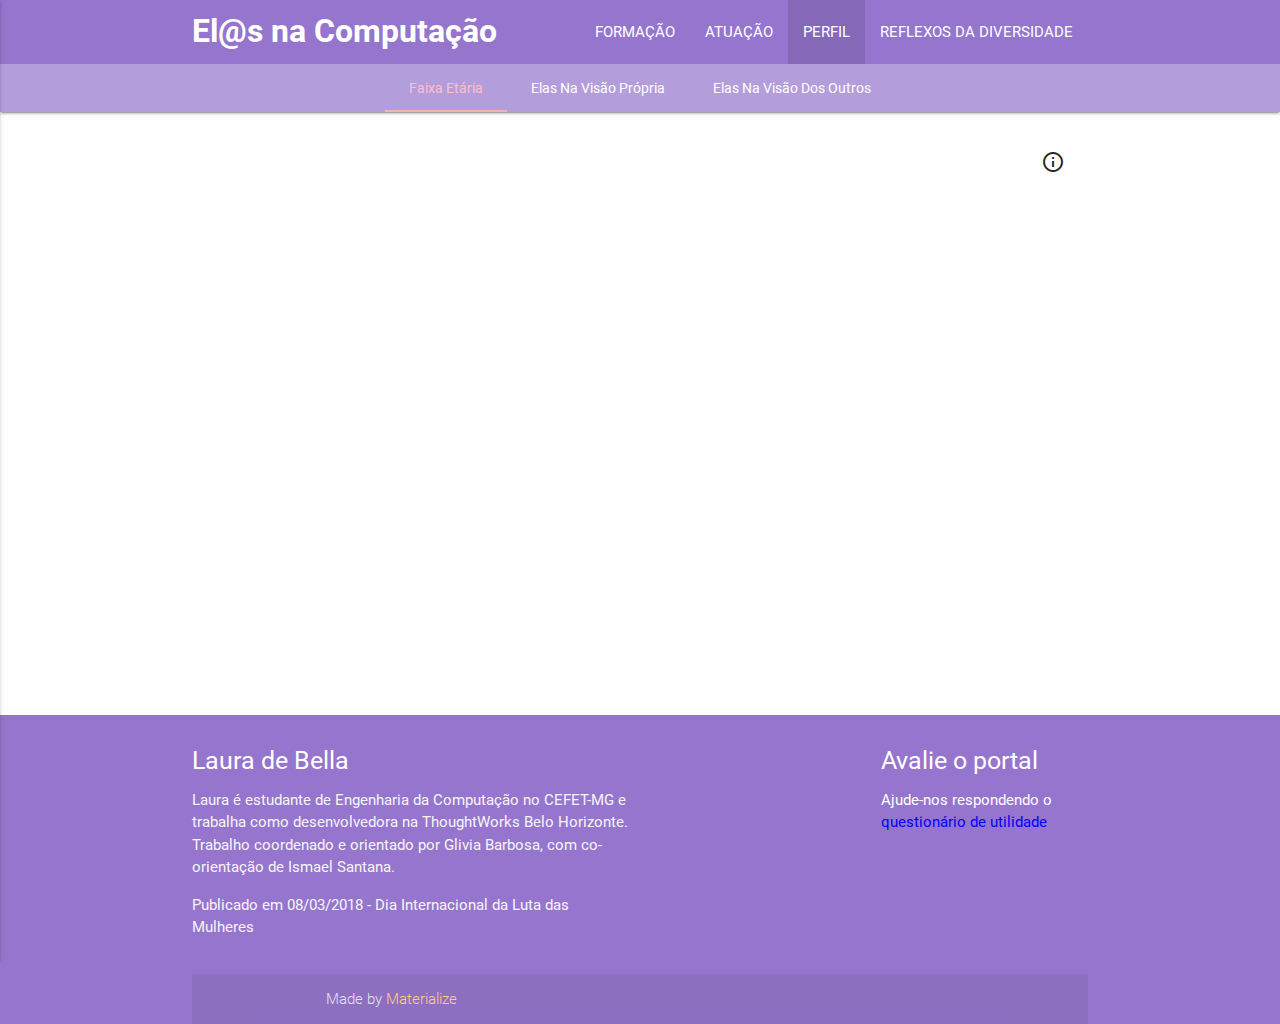
<file: personificacao.html>
<!DOCTYPE html>
<html lang="en">
<head>
  <!-- Global site tag (gtag.js) - Google Analytics -->
<script async src="https://www.googletagmanager.com/gtag/js?id=UA-115524041-1"></script>
<script>
  window.dataLayer = window.dataLayer || [];
  function gtag(){dataLayer.push(arguments);}
  gtag('js', new Date());

  gtag('config', 'UA-115524041-1');
</script>

  <meta http-equiv="Content-Type" content="text/html; charset=UTF-8"/>
  <meta name="viewport" content="width=device-width, initial-scale=1, maximum-scale=1.0"/>
  <title>El@s na Computação - Personificação</title>

  <!-- CSS  -->
  <link href="https://fonts.googleapis.com/icon?family=Material+Icons" rel="stylesheet">
  <link href="css/materialize.css" type="text/css" rel="stylesheet" media="screen,projection"/>
  <link href="css/style.css" type="text/css" rel="stylesheet" media="screen,projection"/>
</head>
<body>



<nav class="deep-purple lighten-2 nav-extended" role="navigation">
    <div class="nav-wrapper container"><a id="logo-container" href="index.html" class="brand-logo">El@s na Computação</a>
      <ul class="right hide-on-med-and-down menu-principal">
        <li><a href='educacao.html'>Formação</a></li>
        <li><a href='ocupacao.html'>Atuação</a></li>
        <li class="active"><a href='personificacao.html'>Perfil</a></li>
        <li><a href='beneficios.html'>Reflexos da Diversidade</a></li>
      </ul>

      <ul id="nav-mobile" class="side-nav">
        <li><a href='index.html'>Página InSicial</a></li>
        <li><a href='educacao.html'>Formação</a></li>
        <li><a href='ocupacao.html'>Atuação</a></li>
        <li class="active"><a href='personificacao.html'>Perfil</a></li>
        <li><a href='beneficios.html'>Reflexos da Diversidade</a></li>
      </ul>
      <a href="#" data-activates="nav-mobile" class="button-collapse"><i class="material-icons">menu</i></a>
    </div>

     <div class="nav-content">
      <ul class="tabs deep-purple lighten-3" id="nav-tabs">

        <li class="tab internal-tabs"><a class="active" href="#basicos">Faixa Etária</a></li>
        <li class="tab internal-tabs"><a href="#auto_analise">Elas na visão própria</a></li>
        <li class="tab internal-tabs"><a href="#visao_externa">Elas na visão dos outros</a></li>
      </ul>
    </div>

  </nav>



  <!-- <div class="section no-pad-bot" id="index-banner">
    <div class="container">
      <br><br>
      <h1 class="header center lighten-2 deep-purple-text">Personificação da mulher que atua na Computação</h1>
    </div>
  </div>


   -->

    <br>
  <div class="container" id="basicos">
    <div class="section">
       
      <div style="width:850px; height: 550px; margin: auto;">
        
        <div id='idades' style=" height: 50 0px; "></div>
        <i class="material-icons tooltipped" data-delay="50" data-tooltip="Para gerar essa visualização foi perguntado<br> às mulheres atuantes na computação a idade delas." data-position="top" data-html="true" style="float: right">info_outline</i>
        <table border="1" hidden summary="Tabela com a Idade das mulheres que responderam o questionário">
          <caption>
            Idade das mulheres que responderam o questionário
          </caption>

          <tr>
            <th>19 anos</th>
            <td>2</td>
          </tr>
          <tr>
            <th>20 anos</th>
            <td>4</td>
          </tr>
          <tr>
            <th>21 anos</th>
            <td>6</td>
          </tr>
          <tr>
            <th>22 anos</th>
            <td>11</td>
          </tr>
          <tr>
            <th>23 anos</th>
            <td>12</td>
          </tr>
          <tr>
            <th>24 anos</th>
            <td>17</td>
          </tr>
          <tr>
            <th>25 anos</th>
            <td>15</td>
          </tr>
          <tr>
            <th>26 anos</th>
            <td>16</td>
          </tr>
          <tr>
            <th>27 anos</th>
            <td>18</td>
          </tr>
          <tr>
            <th>28 anos</th>
            <td>13</td>
          </tr>
          <tr>
            <th>29 anos</th>
            <td>17</td>
          </tr>
          <tr>
            <th>30 anos</th>
            <td>11</td>
          </tr>
          <tr>
            <th>31 anos</th>
            <td>11</td>
          </tr>
          <tr>
            <th>32 anos</th>
            <td>7</td>
          </tr>
          <tr>
            <th>33 anos</th>
            <td>8</td>
          </tr>
          <tr>
            <th>34 anos</th>
            <td>12</td>
          </tr>
          <tr>
            <th>35 anos</th>
            <td>9</td>
          </tr>
          <tr>
            <th>36 anos</th>
            <td>2</td>
          </tr>
          <tr>
            <th>37 anos</th>
            <td>5</td>
          </tr>
          <tr>
            <th>38 anos</th>
            <td>2</td>
          </tr>
          <tr>
            <th>39 anos</th>
            <td>6</td>
          </tr>
          <tr>
            <th>41 anos</th>
            <td>6</td>
          </tr>
          <tr>
            <th>42 anos</th>
            <td>5</td>
          </tr>
          <tr>
            <th>43 anos</th>
            <td>1</td>
          </tr>
          <tr>
            <th>44 anos</th>
            <td>5</td>
          </tr>
          <tr>
            <th>45 anos</th>
            <td>4</td>
          </tr>
          <tr>
            <th>46 anos</th>
            <td>3</td>
          </tr>
          <tr>
            <th>63 anos</th>
            <td>1</td>
          </tr>
        </table>
      </div>
    </div>
  </div>  


  <div class="container" id="visao_externa" style="height: 600px; margin: auto;">
    <div class="section">

      <div style="width:850px; margin: auto;">
        <div id='pts_visao_externa' style=" height: 500px;"></div>
        <i class="material-icons tooltipped" data-delay="50" data-tooltip="Para gerar essa visualização foi perguntado<br> às mulheres atuantes na computação quais eram<br> os pontos positivos e negativos que as pessoas utilizavam <br>para descrevê-las no ambiente de trabalho." data-position="top" data-html="true" style="float: right">info_outline</i>
        
        <table border="1" hidden summary="Ranking com as palavras mais citadas no que diz respeito aos principais pontos positivos das mulheres na visão dos outros">

          <caption>
            principais pontos positivos das mulheres na visão dos outros
          </caption>

          <tr>
            <td></td>
            <th>Posição no Ranking</th>
            <th>Característica Positiva</th>
          </tr>
          <tr><td>1</td><td>Comunicação</td></tr>
          <tr><td>2</td><td>Trabalho</td></tr>
          <tr><td>3</td><td>Dedicada</td></tr></td></tr>
          <tr><td>4</td><td>Responsável</td></tr>
          <tr><td>5</td><td>Inteligente</td></tr>
          <tr><td>6</td><td>Organizada</td></tr>
          <tr><td>7</td><td>Aprendizado</td></tr>
          <tr><td>8</td><td>Esforçada</td></tr>
          <tr><td>9</td><td>Relacionamento</td></tr>
        </table>
        <table border="1" hidden summary="Ranking com as palavras mais citadas no que diz respeito as principais pontos negativos das mulheres na visão dos outros">

          <caption>
            principais pontos negativos das mulheres na visão dos outros
          </caption>

          <tr>
            <td></td>
            <th>Posição no Ranking</th>
            <th>Característica Negativa</th>
          </tr>
          <tr><td>1</td><td>Ansiosa</td></tr>
          <tr><td>2</td><td>Trabalho</td></tr>
          <tr><td>3</td><td>Dificuldade</td></tr>
          <tr><td>4</td><td>Mandona</td></tr>
          <tr><td>5</td><td>Comunicação</td></tr>
          <tr><td>6</td><td>Paciência</td></tr>
          <tr><td>7</td><td>Insegurança</td></tr>
          <tr><td>8</td><td>Teimosa</td></tr>
          <tr><td>9</td><td>Impaciente</td></tr>
        </table>
      </div>
    </div>
  </div>

  <div class="container" id="auto_analise" style="height: 1100px;">
    <div class="section">

      <div style="width:850px; margin: auto;">
        <div id='pts_visao_propria' style=" height: 500px;"></div>
        <i class="material-icons tooltipped" data-delay="50" data-tooltip="Para gerar essa visualização foi perguntado<br> às mulheres atuantes na computação quais eram<br> os pontos positivos e negativos que elas identificavam<br> em si próprias e que afetavam a  a função que exerciam." data-position="top" data-html="true" style="float: right">info_outline</i>
        <table border="1" hidden summary="Ranking com as palavras mais citadas no que diz respeito aos principais pontos positivos que as mulheres destacam sobre si mesmas">

          <caption>
            principais pontos positivos que as mulheres destacam sobre si mesmas
          </caption>

          <tr>
            <td></td>
            <th>Posição no Ranking</th>
            <th>Característica Positiva</th>
          </tr>
          <tr><td>1</td><td>Detalhista</td></tr>
          <tr><td>2</td><td>Conhecimento</td></tr>
          <tr><td>3</td><td>Comunicação</td></tr></td></tr>
          <tr><td>4</td><td>Aprender</td></tr>
          <tr><td>5</td><td>Trabalho</td></tr>
          <tr><td>6</td><td>Equpe</td></tr>
          <tr><td>7</td><td>Técnico</td></tr>
          <tr><td>8</td><td>Organizada</td></tr>
          <tr><td>9</td><td>Detalhista</td></tr>
        </table>
          <table border="1" hidden summary="Ranking com as palavras mais citadas no que diz respeito aos principais pontos negativos que as mulheres destacam sobre si mesmas">

          <caption>
            principais pontos negativos que as mulheres destacam sobre si mesmas
          </caption>

          <tr>
            <td></td>
            <th>Posição no Ranking</th>
            <th>Característica Negativa</th>
          </tr>
          <tr><td>1</td><td>Dificuldade</td></tr>
          <tr><td>2</td><td>Trabalho</td></tr>
          <tr><td>3</td><td>Conhecimento</td></tr>
          <tr><td>4</td><td>Experiência</td></tr>
          <tr><td>5</td><td>Insegurança</td></tr>
          <tr><td>6</td><td>Ansiedade</td></tr>
          <tr><td>7</td><td>Dificuldade</td></tr>
          <tr><td>8</td><td>Timidez</td></tr>
        </table>
        <br>


        <div id='satisfacao_com_profissao' style=" height: 500px; "></div>
         <i class="material-icons tooltipped" data-delay="50" data-tooltip="Para gerar essa visualização foi perguntado<br> às mulheres atuantes na computação qual era<br> o nível de satisfação delas com sua profissão." data-position="top" data-html="true" style="float: right">info_outline</i>
        <table border="1" hidden summary="Tabela com a Satisfação das mulheres com suas profissões">

        <caption>
          Satisfação das mulheres com suas profissões 
        </caption>

        <tr>
          <td></td>
          <th>Número de Mulheres</th>
        </tr>
        <tr>
          <th>Satisfeita</th>
          <td>137</td>
        </tr>
        <tr>
          <th>Muito Satisfeita</th>
          <td>67</td>
        </tr>
        <tr>
          <th>Pouco Satisfeita</th>
          <td>21</td>
        </tr>
        <tr>
          <th>Insatisfeita</th>
          <td>4</td>
        </tr>
      </table>
    </div>
    </div>
  </div>



 <footer class="page-footer deep-purple lighten-2">
      <div class="container">
        <div class="row">
          <div class="col l6 s12">
            <h5 class="white-text">Laura de Bella</h5>
            <p class="grey-text text-lighten-4">Laura é estudante de Engenharia da Computação no CEFET-MG e trabalha como desenvolvedora na ThoughtWorks Belo Horizonte.</br> Trabalho coordenado e orientado por Glivia Barbosa, com co-orientação de Ismael Santana.</p>
            <p class="grey-text text-lighten-4">Publicado em 08/03/2018 - Dia Internacional da Luta das Mulheres</p>


          </div>
          <div class="col l3 s12">
            
          </div>
          <div class="col l3 s12">
            <h5 class="white-text">Avalie o portal</h5>
            <p> Ajude-nos respondendo o  <a class="data-home" target="_blank" href="https://goo.gl/forms/3vVTSEtHX3EsvIuh1" style="color:blue">questionário de utilidade</a></p>
            
        </div>
      </div>
      <div class="footer-copyright">
        <div class="container">
        Made by <a class="orange-text text-lighten-3" href="http://materializecss.com">Materialize</a>
        </div>
      </div>
    </footer>


  <!--  Scripts-->

  <script src= "https://cdn.zingchart.com/zingchart.min.js"></script>
  <script src="https://code.jquery.com/jquery-2.1.1.min.js"></script>
  <script src="js/materialize.js"></script>
  <script src="js/init.js"></script>

  <script src="js/personificacao/distribuicao_mulheres.js"></script>
  <script src="js/personificacao/cursos_graduacao.js"></script>
  <script src="js/personificacao/areas_de_atuacao.js"></script>
  <script src="js/personificacao/preconceitos_comuns.js"></script>
  <script src="js/personificacao/idades.js"></script>
  <script src="js/personificacao/pts_visao_externa.js"></script>
  <script src="js/personificacao/pts_visao_propria.js"></script>
  <script src="js/personificacao/satisfacao_com_profissao.js"></script>




  <script src="js/nav-content-script.js"></script>
  
  <style type="text/css">
          #matriculados {
            height:75%;
            width:100%;

          }

          #concluintes {
            height:75%;
            width:100%;
          }
           
          .zc-ref {
            display: none;
          }
        </style>

  </body>
</html>
</file>
<file: css/style.css>
/* Custom Stylesheet */
/**
 * Use this file to override Materialize files so you can update
 * the core Materialize files in the future
 *
 * Made By MaterializeCSS.com
 */

.icon-block {
  padding: 0 15px;
}
.icon-block .material-icons {
	font-size: inherit;
}

#logo-container {
	font-weight: 700;
}

#title-elas {
	font: bold;
	color: red;
}

.tabs .tab a {
	font:bold;
	color:white;
}

.tabs .tab a:hover, .tabs .tab a.active {
	color:pink;
}

#nav-tabs {
	display: flex;
    justify-content: center;
}

.internal-tabs a{
	text-transform: capitalize;
}

.menu-principal a {
	text-transform: uppercase;
}

#circle {
	width: 200px;
	height: 200px;
    border-style: solid;
    border-width: 6px;
    border-color: #8F78C8;
	background: transparent;
	-moz-border-radius: 100px;
	-webkit-border-radius: 100px;
	border-radius: 100px;
}

.link-home {
	color: #8F78C8;
}

.data-home {
	color: black;
}

#circle:hover { 
   /*border-color: pink;*/

    border-color: #673ab7;

	width: 210px;
	height: 210px;
    border-style: solid;
    border-width: 6px;

	background: transparent;
	-moz-border-radius: 105px;
	-webkit-border-radius: 105px;
	border-radius: 105px;
}
</file>
